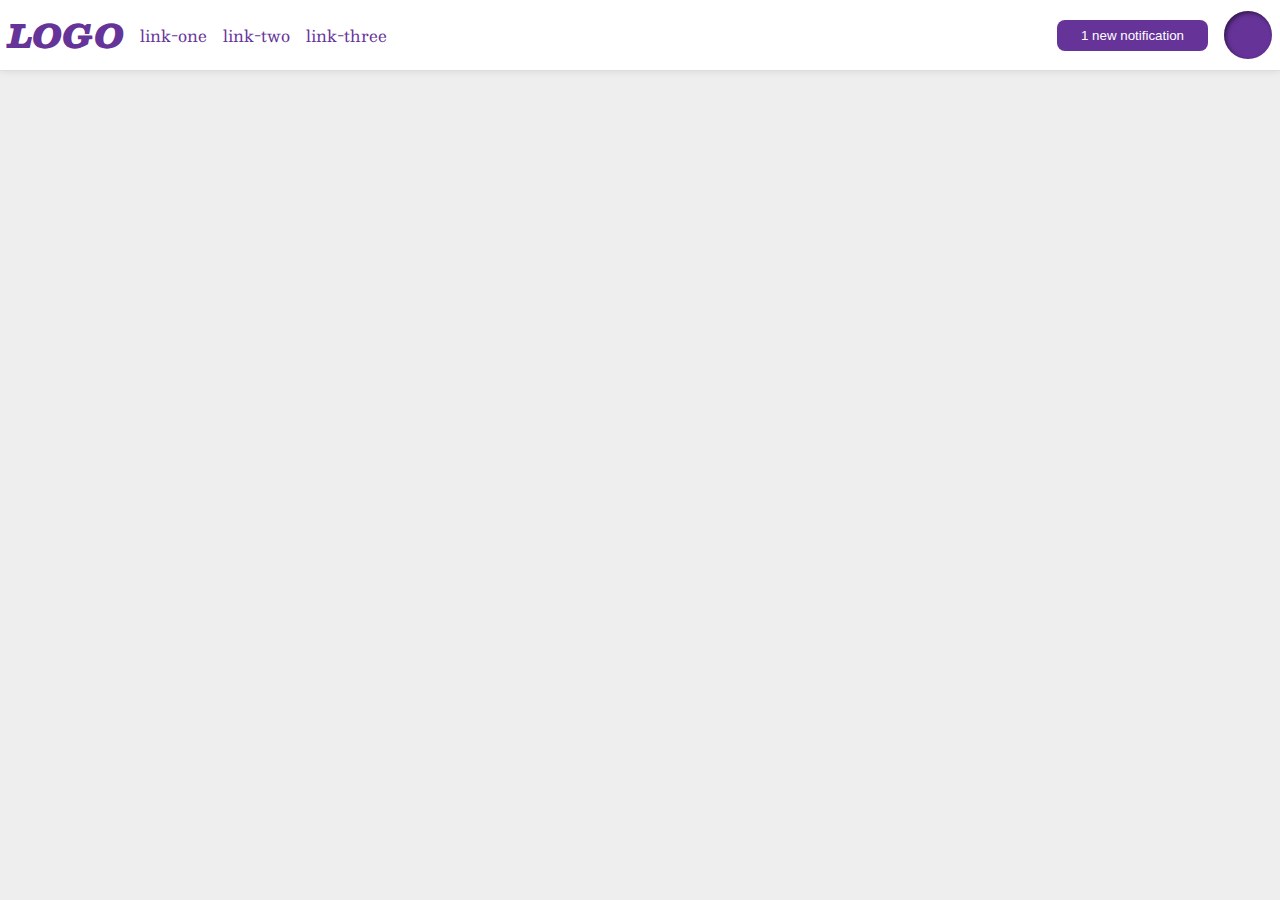
<file: flex/03-flex-header-2/index.html>
<!DOCTYPE html>
<html lang="en">
  <head>
    <meta charset="UTF-8">
    <meta http-equiv="X-UA-Compatible" content="IE=edge">
    <meta name="viewport" content="width=device-width, initial-scale=1.0">
    <title>Flex Header 2</title>
    <link rel="stylesheet" href="style.css">
  </head>
  <body>
    <div class="header">
      <div class="left-side">
      <div class="logo">
        LOGO
      </div>
      <ul class="links">
        <li><a href="google.com">link-one</a></li>
        <li><a href="google.com">link-two</a></li>
        <li><a href="google.com">link-three</a></li>
      </ul>
      </div>
      <div class="right-side">
      <button class="notifications">
        1 new notification
      </button>
      <div class="profile-image"></div>
    </div>
  </div>
  </body>
</html>
</file>
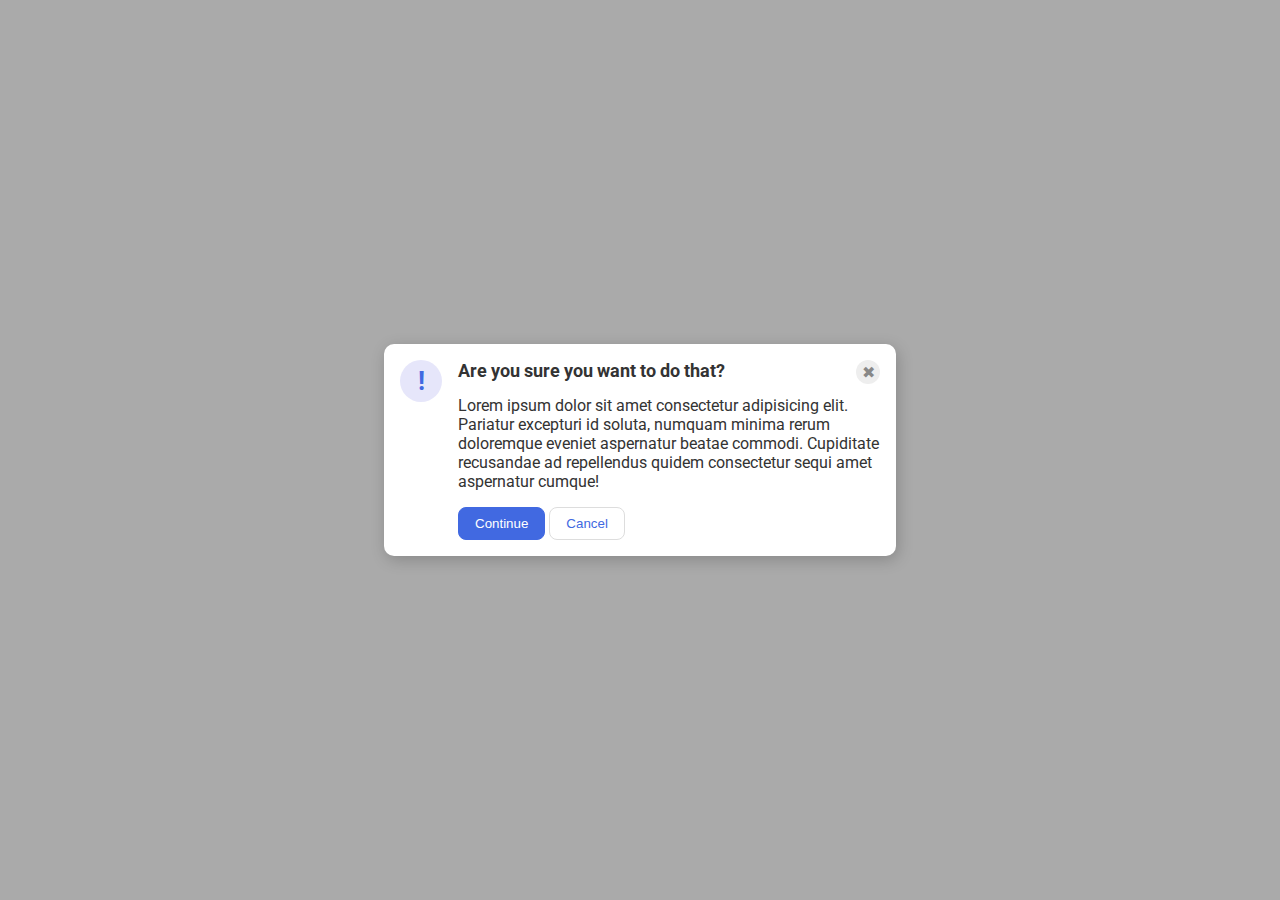
<file: flex/05-flex-modal/index.html>
<!DOCTYPE html>
<html lang="en">
  <head>
    <meta charset="UTF-8">
    <meta http-equiv="X-UA-Compatible" content="IE=edge">
    <meta name="viewport" content="width=device-width, initial-scale=1.0">
    <link rel="stylesheet" href="style.css">
    <title>Modal</title>
  </head>
  <body>
    <div class="modal">
      <div class="icon">!</div>
      <div class="container">
      <div class="header">Are you sure you want to do that?
      <div class="close-button">✖</div></div>
      <div class="text">Lorem ipsum dolor sit amet consectetur adipisicing elit. Pariatur excepturi id soluta, numquam minima rerum doloremque eveniet aspernatur beatae commodi. Cupiditate recusandae ad repellendus quidem consectetur sequi amet aspernatur cumque!</div>
      <button class="continue">Continue</button>
      <button class="cancel">Cancel</button>
      </div>
    </div>
  </body>
</html>
</file>
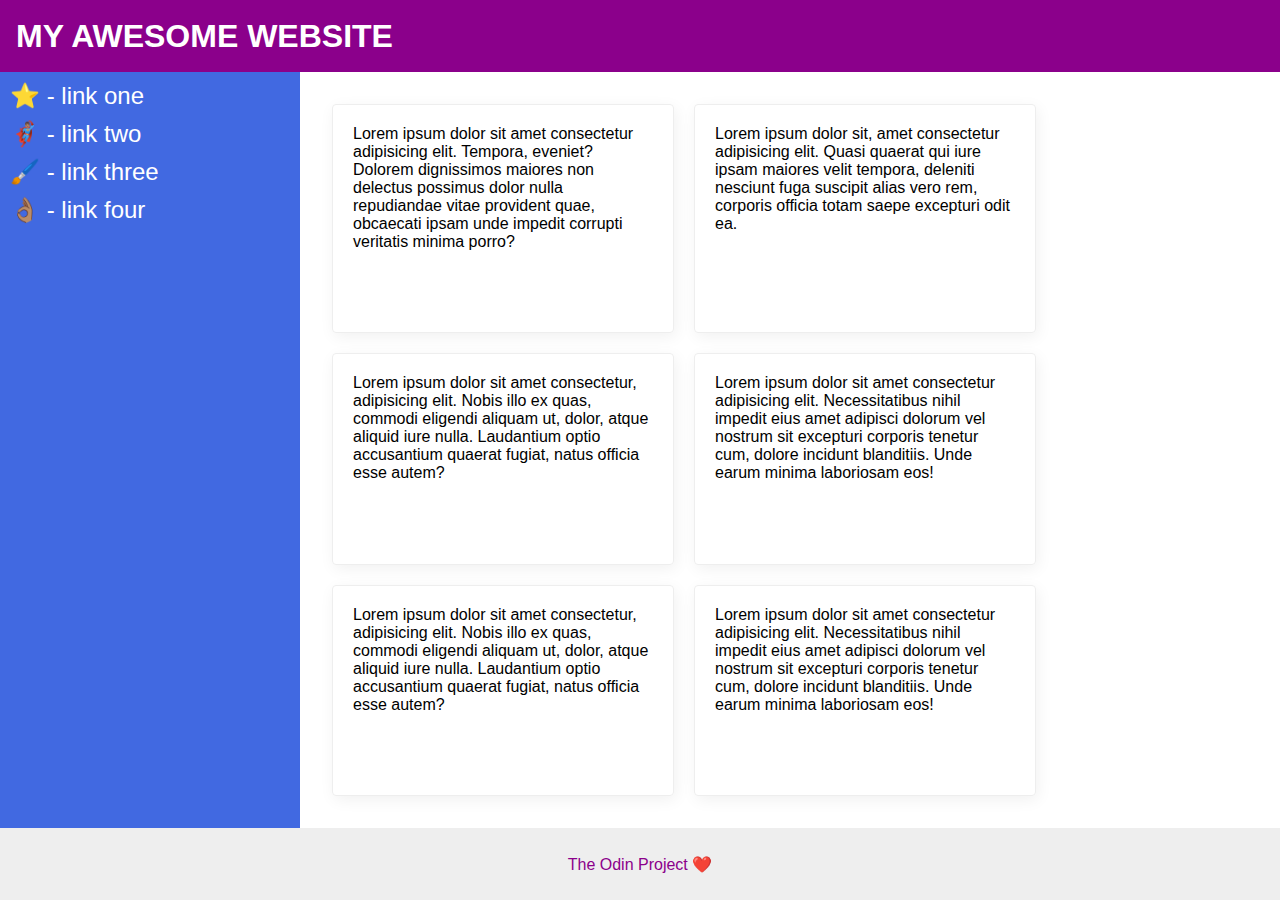
<file: flex/07-flex-layout-2/index.html>
<!DOCTYPE html>
<html lang="en">
  <head>
    <meta charset="UTF-8">
    <meta http-equiv="X-UA-Compatible" content="IE=edge">
    <meta name="viewport" content="width=device-width, initial-scale=1.0">
    <title>The Holy Grail</title>
    <link rel="stylesheet" href="style.css">
  </head>
  <body>
    <div class="header">
      MY AWESOME WEBSITE
    </div>
    
    <div class="content">
    <div class="sidebar">
      <ul>
        <li><a href="#">⭐ - link one</a></li>
        <li><a href="#">🦸🏽‍♂️ - link two</a></li>
        <li><a href="#">🖌️ - link three</a></li>
        <li><a href="#">👌🏽 - link four</a></li>
      </ul>
    </div>
<div class="cards">
    <div class="card">Lorem ipsum dolor sit amet consectetur adipisicing elit. Tempora, eveniet? Dolorem dignissimos maiores non delectus possimus dolor nulla repudiandae vitae provident quae, obcaecati ipsam unde impedit corrupti veritatis minima porro?</div>
    <div class="card">Lorem ipsum dolor sit, amet consectetur adipisicing elit. Quasi quaerat qui iure ipsam maiores velit tempora, deleniti nesciunt fuga suscipit alias vero rem, corporis officia totam saepe excepturi odit ea.</div>
    <div class="card">Lorem ipsum dolor sit amet consectetur, adipisicing elit. Nobis illo ex quas, commodi eligendi aliquam ut, dolor, atque aliquid iure nulla. Laudantium optio accusantium quaerat fugiat, natus officia esse autem?</div>
    <div class="card">Lorem ipsum dolor sit amet consectetur adipisicing elit. Necessitatibus nihil impedit eius amet adipisci dolorum vel nostrum sit excepturi corporis tenetur cum, dolore incidunt blanditiis. Unde earum minima laboriosam eos!</div>
    <div class="card">Lorem ipsum dolor sit amet consectetur, adipisicing elit. Nobis illo ex quas, commodi eligendi aliquam ut, dolor, atque aliquid iure nulla. Laudantium optio accusantium quaerat fugiat, natus officia esse autem?</div>
    <div class="card">Lorem ipsum dolor sit amet consectetur adipisicing elit. Necessitatibus nihil impedit eius amet adipisci dolorum vel nostrum sit excepturi corporis tenetur cum, dolore incidunt blanditiis. Unde earum minima laboriosam eos!</div>
  </div>
</div>

    <div class="footer">
      The Odin Project ❤️
    </div>
  </body>
</html>
</file>
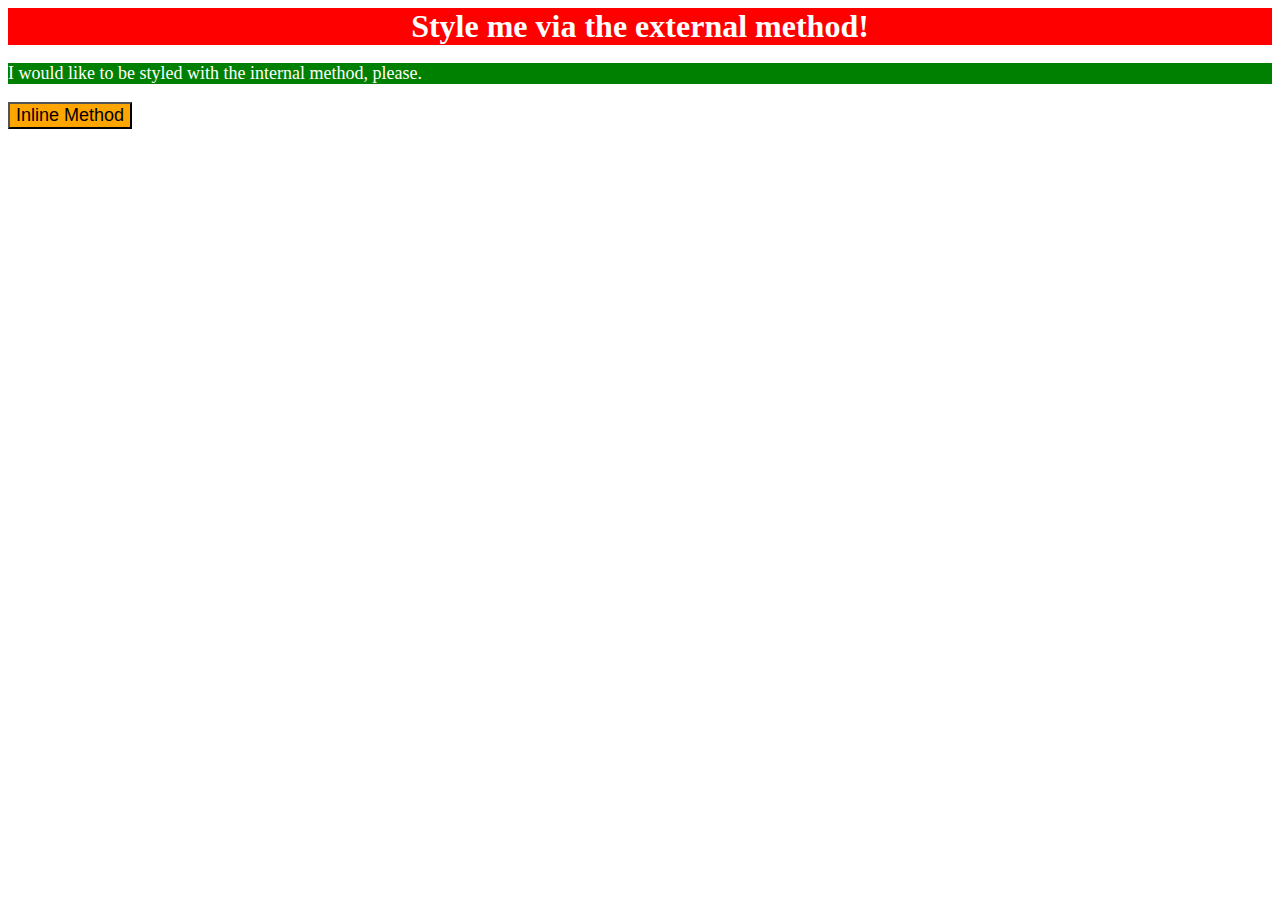
<file: foundations/01-css-methods/index.html>
<!DOCTYPE html>
<html lang="en">
  <head>
    <style>
      p {
        background-color: green;
        color: white;
        font-size: 18px;
      }
    </style>
    <meta charset="UTF-8">
    <meta http-equiv="X-UA-Compatible" content="IE=edge">
    <meta name="viewport" content="width=device-width, initial-scale=1.0">
    <title>Methods for Adding CSS</title>
    <link rel="stylesheet" href="styles.css">
  </head>
  <body>
    <div>Style me via the external method!</div>
    <p>I would like to be styled with the internal method, please.</p>
    <button style="background-color: orange; font-size: 18px">Inline Method</button>
  </body>
</html>
</file>
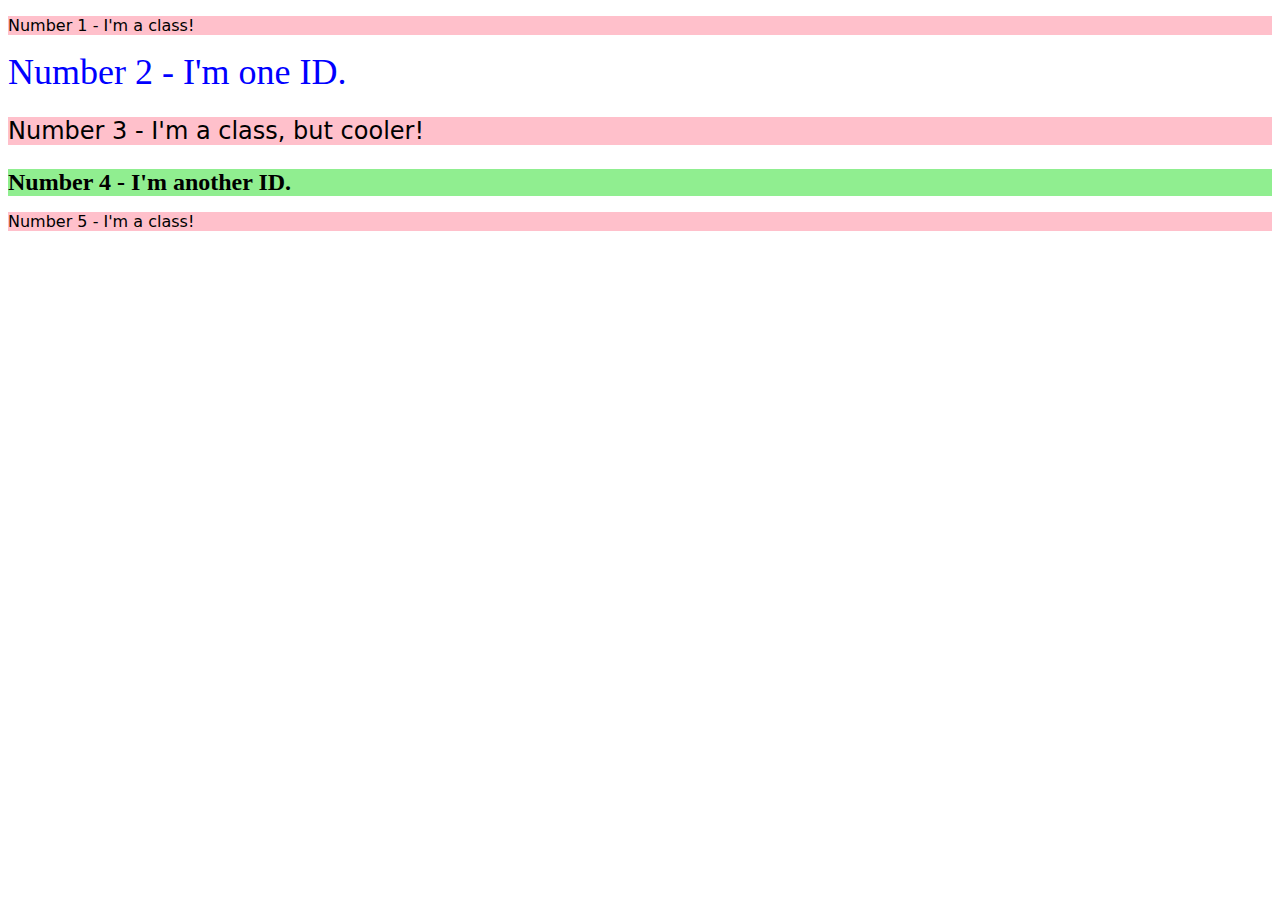
<file: foundations/02-class-id-selectors/index.html>
<!DOCTYPE html>
<html lang="en">
  <head>
    <meta charset="UTF-8">
    <meta http-equiv="X-UA-Compatible" content="IE=edge">
    <meta name="viewport" content="width=device-width, initial-scale=1.0">
    <title>Class and ID Selectors</title>
    <link rel="stylesheet" href="style.css">
  </head>
  <body>
    <p class="red">Number 1 - I'm a class!</p>
    <div id="two">Number 2 - I'm one ID.</div>
    <p class="red three">Number 3 - I'm a class, but cooler!</p>
    <div id="four" class="three">Number 4 - I'm another ID.</div>
    <p class="red">Number 5 - I'm a class!</p>
  </body>
</html>
</file>
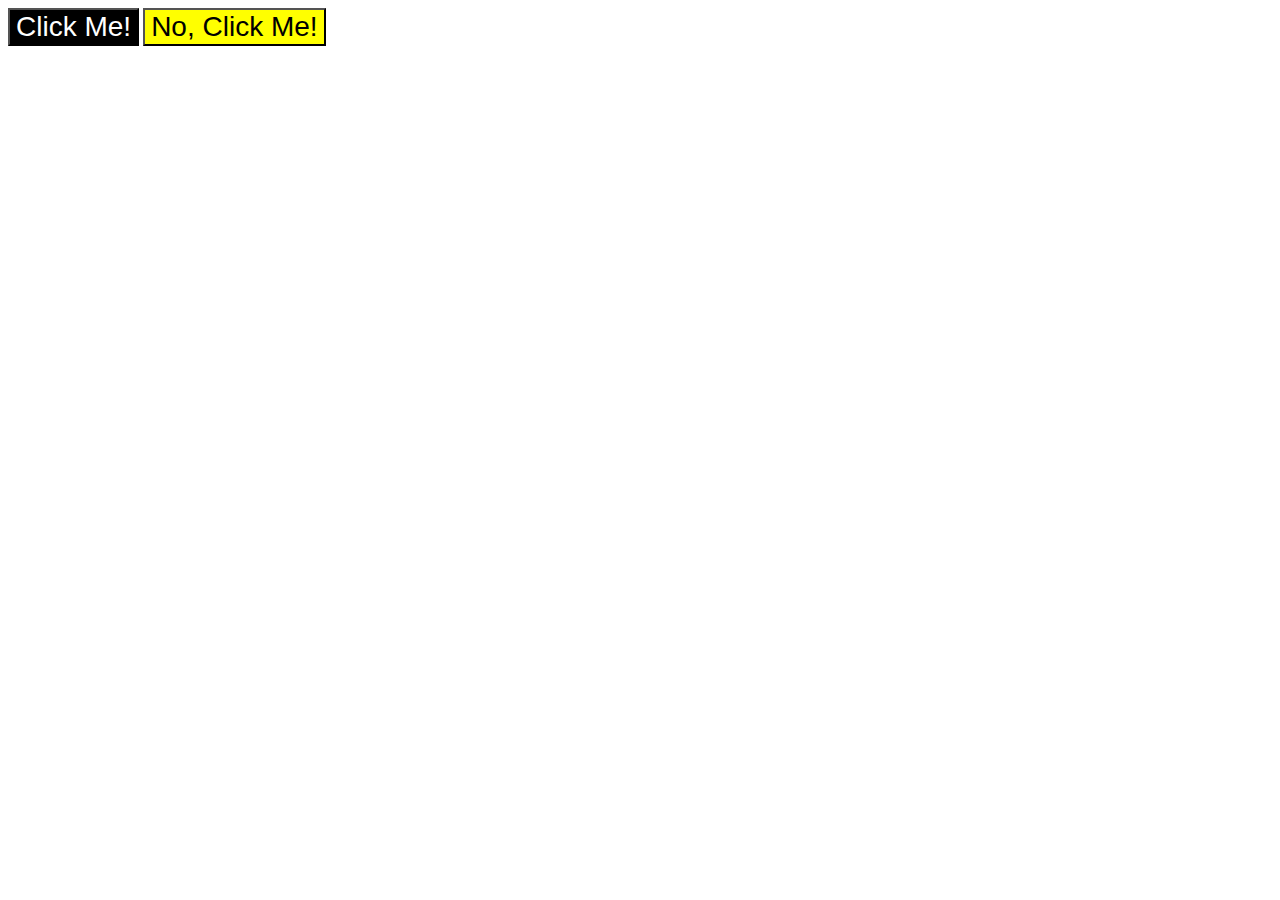
<file: foundations/03-grouping-selectors/index.html>
<!DOCTYPE html>
<html lang="en">
  <head>
    <meta charset="UTF-8">
    <meta http-equiv="X-UA-Compatible" content="IE=edge">
    <meta name="viewport" content="width=device-width, initial-scale=1.0">
    <title>Grouping Selectors</title>
    <link rel="stylesheet" href="style.css">
  </head>
  <body>
    <button class="first">Click Me!</button>
    <button class="second">No, Click Me!</button>
  </body>
</html>
</file>
<file: flex/03-flex-header-2/style.css>
/* this is some magical font-importing.  
you'll learn about it later. */
@import url('https://fonts.googleapis.com/css2?family=Besley:ital,wght@0,400;1,900&display=swap');

body {
  margin: 0;
  background: #eee;
  font-family: Besley, serif;
}

.header {
  background: white;
  border-bottom: 1px solid #ddd;
  box-shadow: 0 0 8px rgba(0,0,0,.1);
  display: flex;
  justify-content: space-between;
  padding: 8px;
}

.profile-image {
  background: rebeccapurple;
  box-shadow: inset 2px 2px 4px rgba(0,0,0,.5);
  border-radius: 50%;
  width: 48px;
  height: 48px;
}

.logo {
  color: rebeccapurple;
  font-size: 32px;
  font-weight: 900;
  font-style: italic;
}

button {
  border: none;
  border-radius: 8px;
  background: rebeccapurple;
  color: white;
  padding: 8px 24px;
}

a {
  /* this removes the line under our links */
  text-decoration: none;
  color: rebeccapurple;
}

ul {
  list-style-type: none;
}

.links {
  display: flex;
  margin: 0;
  gap: 16px;
  padding: 0
}

.left-side, 
.right-side {
  display: flex;
  align-items: center;
  gap: 16px;
}
</file>
<file: flex/05-flex-modal/style.css>
@import url('https://fonts.googleapis.com/css2?family=Roboto:wght@400;700&display=swap');

html, body {
  height: 100%;
}

body {
  font-family: Roboto, sans-serif;
  margin: 0;
  background: #aaa;
  color: #333;
  /* I'll give you this one for free lol */
  display: flex;
  align-items: center;
  justify-content: center;
}

.modal {
  background: white;
  width: 480px;
  border-radius: 10px;
  box-shadow: 2px 4px 16px rgba(0,0,0,.2);
  display: flex;
  padding: 16px;
  gap: 16px;
}

.icon {
  color: royalblue;
  font-size: 26px;
  font-weight: 700;
  background: lavender;
  width: 42px;
  height: 42px;
  border-radius: 50%;
  display: flex;
  align-items: center;
  justify-content: center;
  flex-shrink: 0;
}

.close-button {
  background: #eee;
  border-radius: 50%;
  color: #888;
  font-weight: 400;
  font-size: 16px;
  height: 24px;
  width: 24px;
  display: flex;
  align-items: center;
  justify-content: center;
}

button {
  padding: 8px 16px;
  border-radius: 8px;
}

button.continue {
  background: royalblue;
  border: 1px solid royalblue;
  color: white;
}

button.cancel {
  background: white;
  border: 1px solid #ddd;
  color: royalblue;
}

/*.container {
  display: flex;
  flex-wrap: wrap;
  gap: 6px;
}

.header {
  display: flex;
  flex: 1;
  justify-content: space-between;
  font-weight: 700;
  font-size: 18px;
}
my solution*/ 

.text {
  margin-bottom: 16px;
}

.header {
  display: flex;
  justify-content: space-between;
  font-weight: 700;
  font-size: 18px;
  margin-bottom: 12px;
}
</file>
<file: flex/07-flex-layout-2/style.css>
{
  outline: solid red
}
body {
  font-family: -apple-system, BlinkMacSystemFont, 'Segoe UI', Roboto, Oxygen, Ubuntu, Cantarell, 'Open Sans', 'Helvetica Neue', sans-serif;
  margin: 0;
  min-height: 100vh;
  display: flex;
  flex-direction: column;
}

.header {
  height: 72px;
  background: darkmagenta;
  color: white;
  display: flex;
  justify-content: flex-start;
  align-items: center;
  padding: 0 16px;
  font-size: 32px;
  font-weight: 900;
}

.footer {
  height: 72px;
  background: #eee;
  color: darkmagenta;
  display: flex;
  justify-content: center;
  align-items: center;
}

.sidebar {
  min-width: 300px;
  background: royalblue;
  box-sizing: border-box;
  display: flex;
  flex-shrink: 0;
}

.card {
  border: 1px solid #eee;
  box-shadow: 2px 4px 16px rgba(0,0,0,.06);
  border-radius: 4px;
  padding: 20px;
  max-width: 300px;
}

ul {
  list-style-type: none;
  font-size: 24px;
  margin: 0;
  padding: 10px;
  display: flex;
  flex-direction: column;
  gap: 10px;
}

a {
  text-decoration: none;
  color: white;
}

.content {
  display: flex;
  flex-wrap: ;
  flex: 1;
}

.cards {
  display: flex;
  flex-wrap: wrap;
  padding: 32px;
  gap: 20px;
}
</file>
<file: foundations/01-css-methods/styles.css>
div {
    background-color: red;
    color: white;
    font-size: 32px;
    text-align: center;
    font-weight: bold;
}
</file>
<file: foundations/02-class-id-selectors/style.css>
.red
{
    background-color: #ffc0cb;
    color: #000000;
    font-family: "Verdana", "DejaVu Sans", "sans-serif"
}
#two
{
    color: #0000ff;
    font-size: 36px;
}
.three
{
    font-size: 24px;
}
#four
{
    background-color: #90ee90;
    font-weight: bold;
}
</file>
<file: foundations/03-grouping-selectors/style.css>
.first,
.second
{
    font-size: 28px;
    font-family: "Helvetica", "Times New Roman", "sans-serif"
}
.first
{
    background-color: hsl(0, 0%, 0%);
    color: hsl(0, 0%, 100%);
}
.second
{
    background-color: hsl(60, 100%, 50%);
}
</file>
